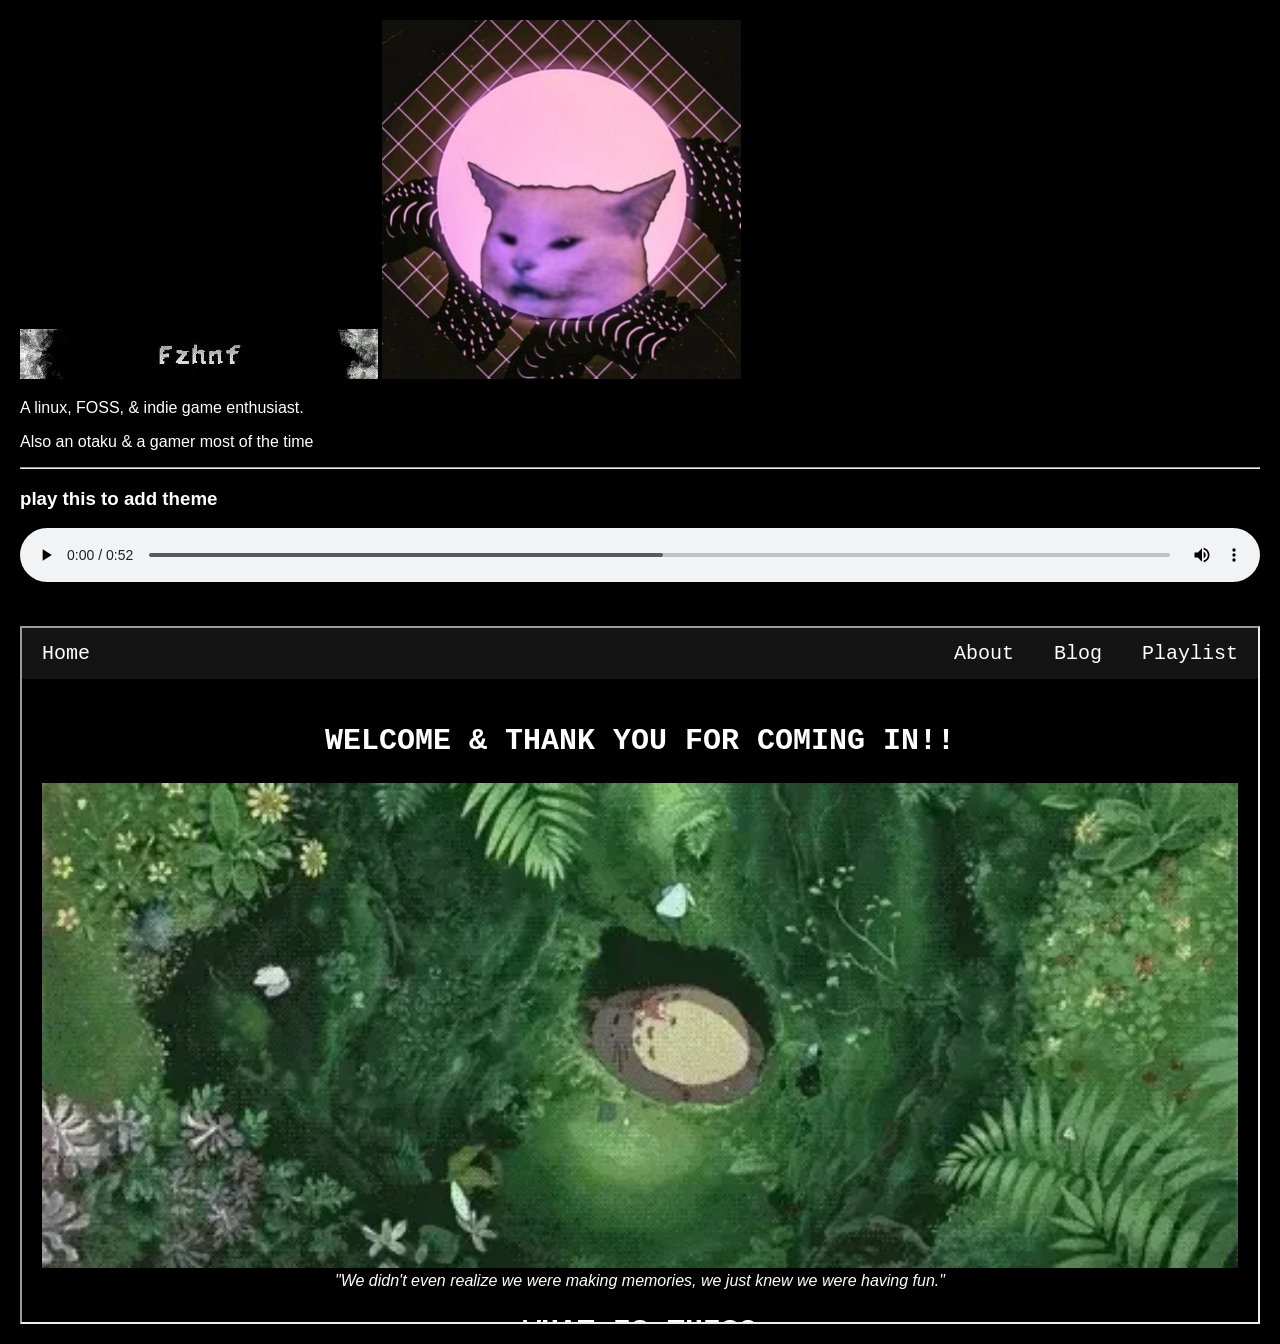
<file: index.html>
<!DOCTYPE html>
<html lang="en"><head>
<meta http-equiv="content-type" content="text/html; charset=UTF-8">
<title>Fzhnf's Spot</title>
<meta charset="UTF-8">
<meta name="viewport" content="width=device-width, initial-scale=1">
<link rel="stylesheet" href="style.css">
</head>
<body>
	
	<div class="row">
	  <div class="side">
	  <img src="source/name.webp" alt="" width="358px" height="50px">
	    <img src="source/profile.webp" alt="" width="359px" height="359px">
	    <p> A linux, FOSS, &amp; indie game enthusiast. </p>
	    <p> Also an otaku &amp; a gamer most of the time </p>
	    <hr>
	    <h3>play this to add theme</h3>
	    <audio src="source/bg.mp3" controls autoplay class="audio"></audio>

	</div>
	
		<div class="main">
 			<div class="container">
  				<iframe class="responsive-iframe" src="home/index.html"></iframe>
			</div> 
			
		</div>
	</div>

</body></html>
</file>
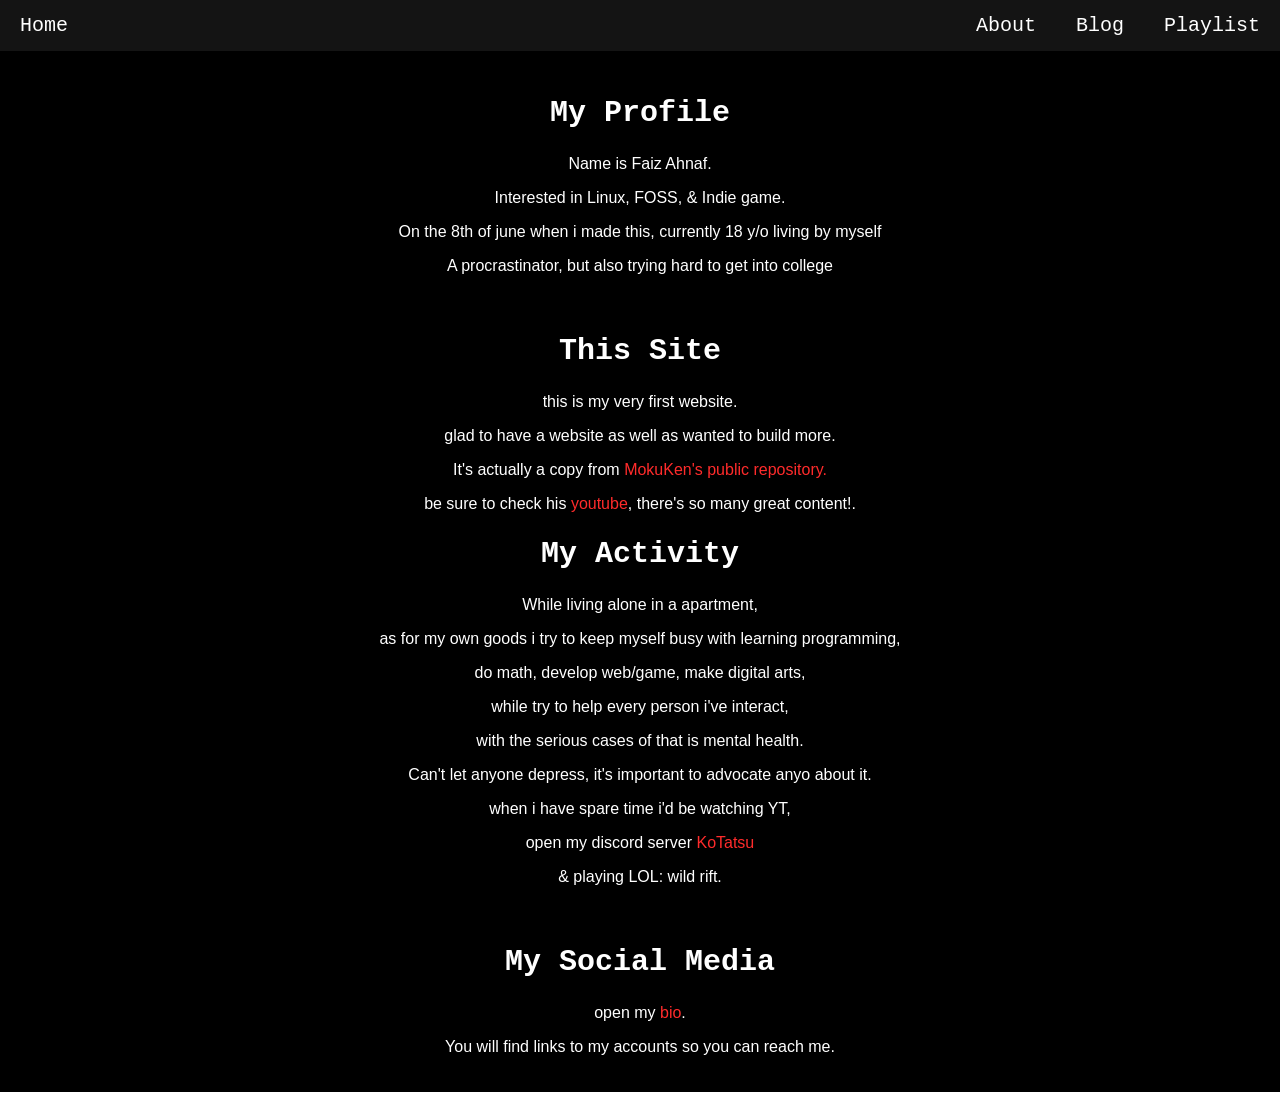
<file: about/index.html>
<!DOCTYPE html>
<html lang="en"><head>
<meta http-equiv="content-type" content="text/html; charset=UTF-8">
<title>Fzhnf's Spot</title>
<meta charset="UTF-8">
<meta name="viewport" content="width=device-width, initial-scale=1">
<link rel="stylesheet" href="https://fzhnf.github.io/style.css">
</head>
<body>

	<div class="navbar">
	  <a href="https://fzhnf.github.io/playlist/" class="right">Playlist</a>
	  <a href="https://fzhnf.github.io/blog/" class="right">Blog</a>
	  <a href="https://fzhnf.github.io/about/" class="right">About</a>
	  <a href="https://fzhnf.github.io/home/">Home</a>
	</div>
	
	<div class="row" id="section2">
		<div class="main">
			<center>
			<h2>My Profile</h2>
			<p> Name is Faiz Ahnaf. </p>
			<p> Interested in Linux, FOSS, &amp; Indie game. </p>
			<p> On the 8th of june when i made this, currently 18 y/o living by myself </p>
			<p> A procrastinator, but also trying hard to get into college </p>
		<br>
		<h2>This Site</h2>
			<p> this is my very first website. </p>
			<p> glad to have a website as well as wanted to build more.  </p>
			<p> It's actually a copy from <a href="https://github.com/MokuKen/mokuken.github.io">MokuKen's public repository.</a> </p>
			<p> be sure to check his <a href="https://www.youtube.com/channel/UCmcAOvuROtj8NRumczd_E5Q">youtube</a>, there's so many great content!. </p>
			<p. I'm
		<br>
		<h2>My Activity</h2>
			<p> While living alone in a apartment, </p>
			<p> as for my own goods i try to keep myself busy with learning programming, </p>
			<p> do math, develop web/game, make digital arts, </p>
			<p> while try to help every person i've interact, </p>
			<p> with the serious cases of that is  mental health.</p>
			<p> Can't let anyone depress, it's important to advocate anyo about it. </p>
			<p> when i have spare time i'd be watching YT, </p>
			<p> open my discord server <a href="https://bit.ly/KoTatsu">KoTatsu</a> </p>
			<p> &amp; playing LOL: wild rift. </p>
		<br>
		<h2>My Social Media</h2>
			<p> open my <a href="https://fzhnf.bio.link">bio</a>. </p>
			<p> You will find links to my accounts so you can reach me. </p>
			</center>


		</div>
	</div>

	
</body></html>
</file>
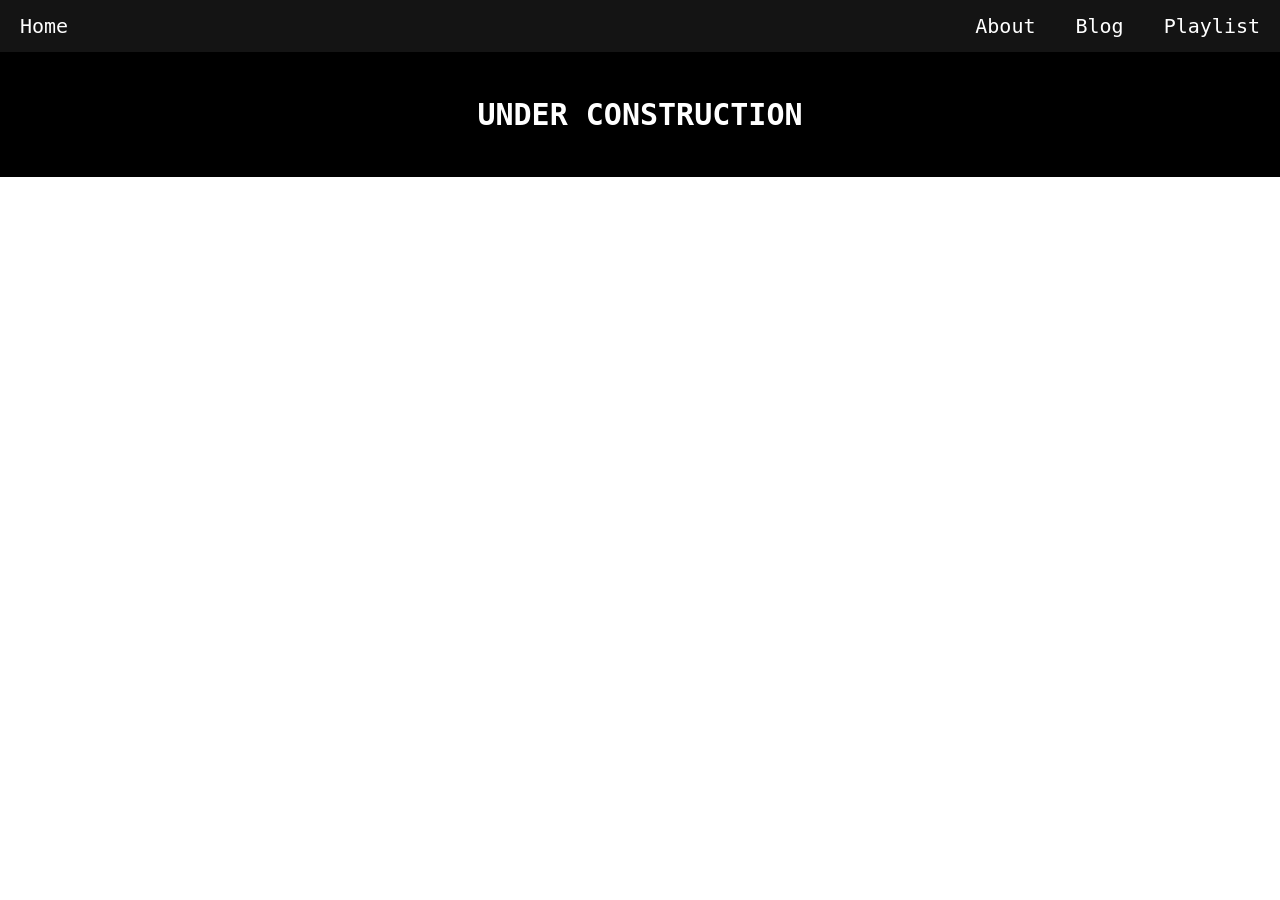
<file: blog/index.html>
<!DOCTYPE html>
<html lang="en"><head>
<meta http-equiv="content-type" content="text/html; charset=UTF-8">
<title>Fzhnf's Spot</title>
<meta charset="UTF-8">
<meta name="viewport" content="width=device-width, initial-scale=1">
<link rel="stylesheet" href="https://fzhnf.github.io/style.css">
</head>
<body>
	
	<div class="navbar">
	  <a href="https://fzhnf.github.io/playlist/" class="right">Playlist</a>
	  <a href="https://fzhnf.github.io/blog/" class="right">Blog</a>
	  <a href="https://fzhnf.github.io/about/" class="right">About</a>
	  <a href="https://fzhnf.github.io/home/">Home</a>
	</div>

	<div class="row">
		<div class="main">
		<center><h2>UNDER CONSTRUCTION</h2></center>
		</div>
	</div>

</body></html>


	<!-- <div class="fakeimg" style="height:200px;">Image</div> -->
		<!--  <h5>Title description, Dec 7, 2017</h5> -->
</file>
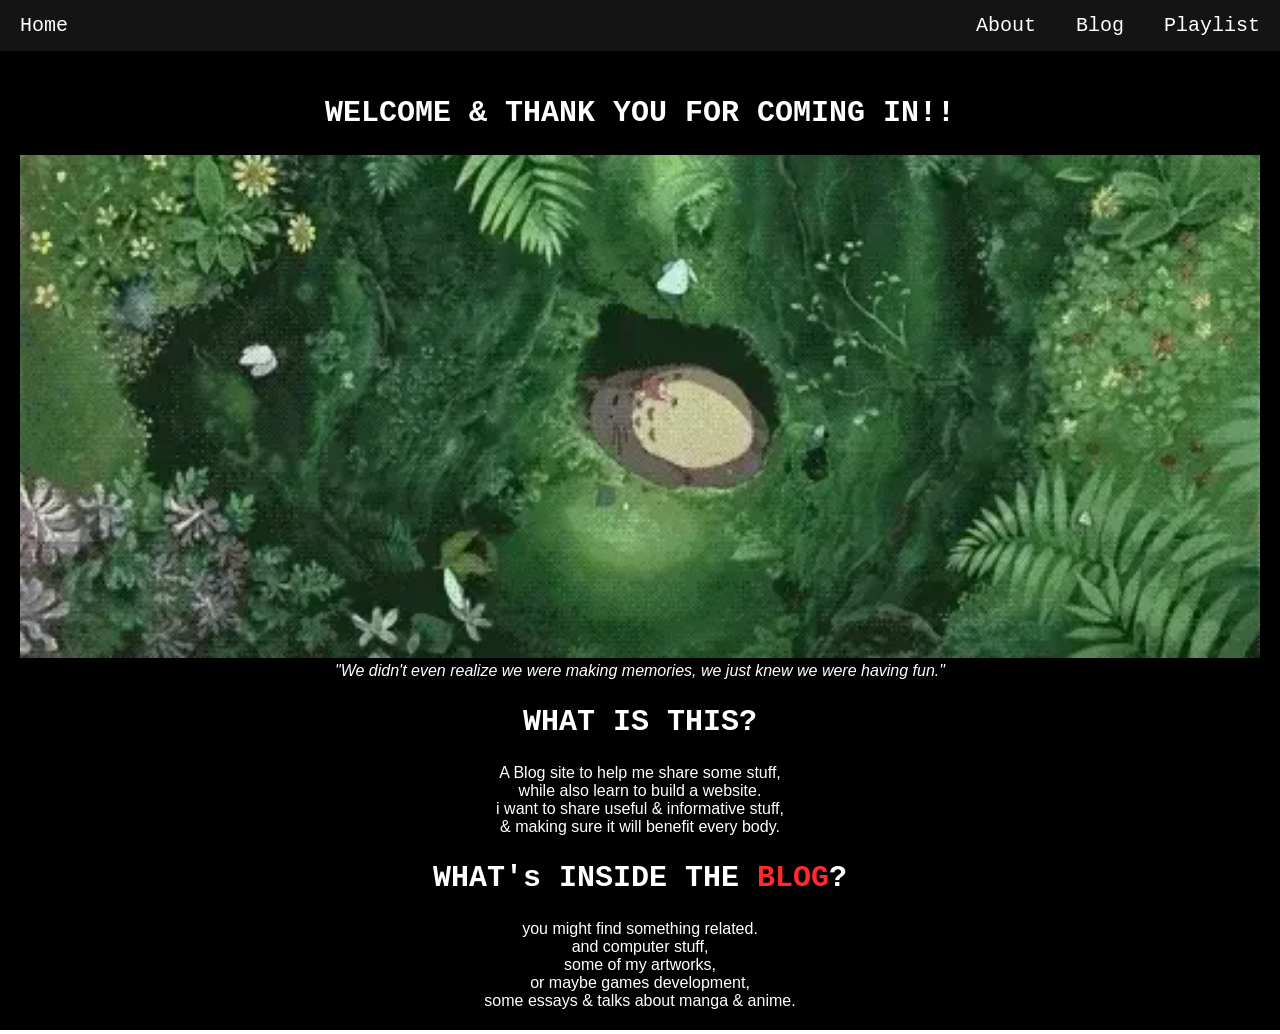
<file: home/index.html>
<!DOCTYPE html>
<html lang="en"><head>
<meta http-equiv="content-type" content="text/html; charset=UTF-8">
<title>Fzhnf's Spot</title>
<meta charset="UTF-8">
<meta name="viewport" content="width=device-width, initial-scale=1">
<link rel="stylesheet" href="https://fzhnf.github.io/style.css">
</head>
<body>

	<div class="navbar">
	  <a href="https://fzhnf.github.io/playlist/" class="right">Playlist</a>
	  <a href="https://fzhnf.github.io/blog/" class="right">Blog</a>
	  <a href="https://fzhnf.github.io/about/" class="right">About</a>
	  <a href="https://fzhnf.github.io/home/">Home</a>
	</div>

	<div class="row">
		<div class="main">
			<center>
	    	<h2>WELCOME &amp; THANK YOU FOR COMING IN!!</h2>
	    	<img src="https://fzhnf.github.io/source/totoro.webp" alt="" width="100%" height="100%">
	    		 <em> "We didn't even realize we were making memories, we just knew we were having fun." </em>
	    	<h2>WHAT IS THIS?</h2>
				 A Blog site to help me share some stuff, <br>
				 while also learn to build a website. <br>
				 i want to share useful &amp; informative stuff, <br>
				 &amp; making sure it will benefit every body.
	    	<h2>WHAT's INSIDE THE <a href="https://fzhnf.github.io/blog/">BLOG</a>?</h2>
	    		 you might find something related. <br>
				 and computer stuff, <br>
				 some of my artworks, <br>
				 or maybe games development, <br>
	    		 some essays &amp; talks about manga &amp; anime.

			</center>
			</div>
		</div>

</body></html>
</file>
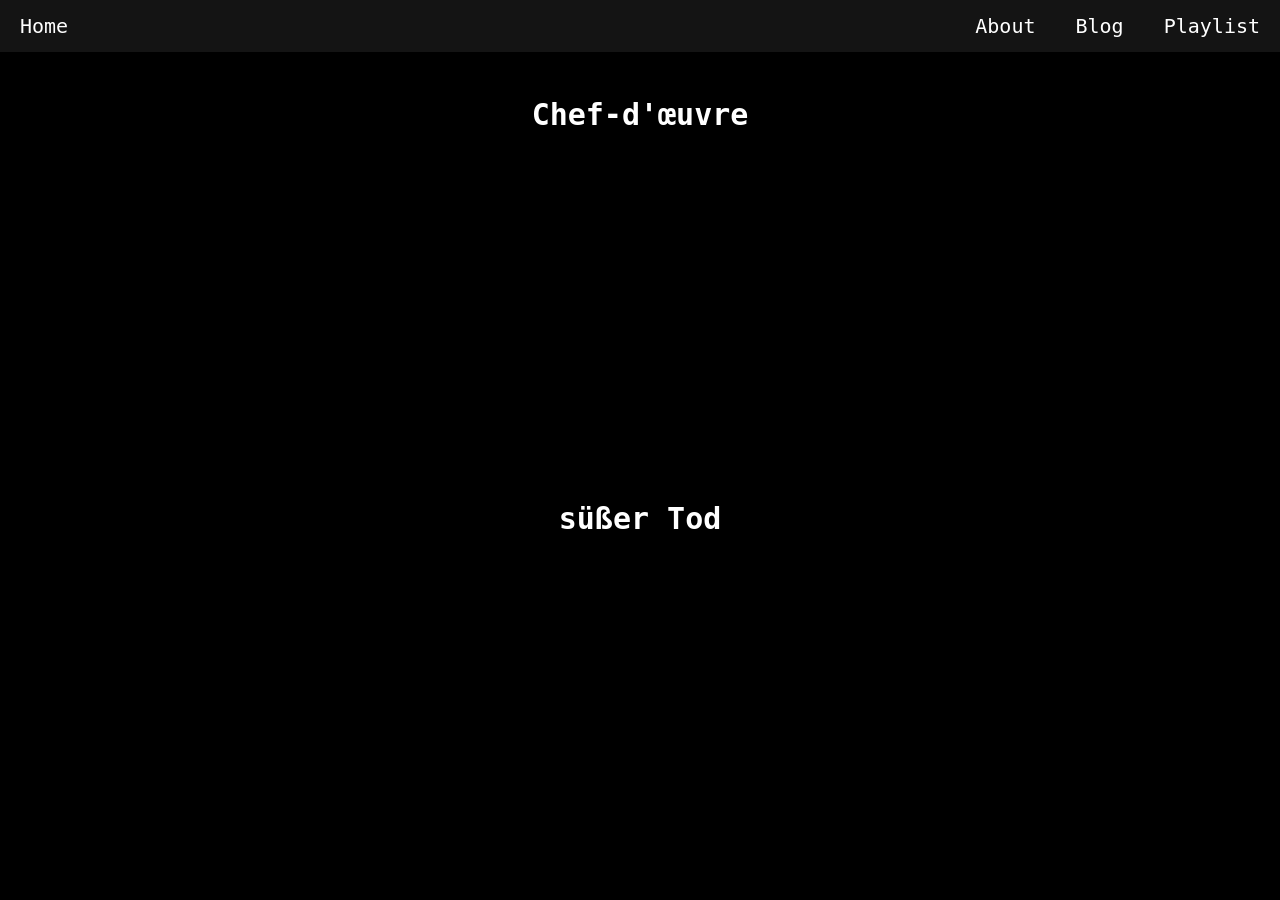
<file: playlist/index.html>
<!DOCTYPE html>
<html lang="en"><head>
<meta http-equiv="content-type" content="text/html; charset=UTF-8">
<title>Fzhnf's Spot</title>
<meta charset="UTF-8">
<meta name="viewport" content="width=device-width, initial-scale=1">
<link rel="stylesheet" href="https://fzhnf.github.io/style.css">
</head>
<body>
	
	<div class="navbar">
	  <a href="https://fzhnf.github.io/playlist/" class="right">Playlist</a>
	  <a href="https://fzhnf.github.io/blog/" class="right">Blog</a>
	  <a href="https://fzhnf.github.io/about/" class="right">About</a>
	  <a href="https://fzhnf.github.io/home/">Home</a>
	</div>

	<div class="row">
		<div class="main">
		<center><h2>Chef-d'œuvre</h2></center>
			<iframe width="560" height="315" src="https://www.youtube.com/embed/videoseries?list=PLKWayYXE-4LzMCqSkxflZjKyQV8mvTGEG" title="YouTube video player" frameborder="0" allow="accelerometer; autoplay; clipboard-write; encrypted-media; gyroscope; picture-in-picture" allowfullscreen></iframe>
		<center><h2>süßer Tod</h2></center>
			<iframe width="560" height="315" src="https://www.youtube.com/embed/videoseries?list=PLKWayYXE-4Ly_cqZM3lv-B5_R1fqri_5c" title="YouTube video player" frameborder="0" allow="accelerometer; autoplay; clipboard-write; encrypted-media; gyroscope; picture-in-picture" allowfullscreen></iframe>
		</div>
	</div>

</body></html>
</file>
<file: style.css>
* {
  box-sizing: border-box;
}

/* Style the body */
body {
  font-family: Arial, Helvetica, sans-serif;
  margin: 0;
  color: white;
}

/* Header/logo Title */
.header {
  padding: 80px;
  text-align: center;
  background: #1abc9c;
  color: white;
}

/* Increase the font size of the heading */
.header h1 {
  font-size: 40px;
}

a {
    text-decoration: none;
    color: #ff2b2b;
}

h2 {
    font-family: monospace;
    font-size: 30px;
}

/* Sticky navbar - toggles between relative and fixed, depending on the scroll position. It is positioned relative until a given offset position is met in the viewport - then it "sticks" in place (like position:fixed). The sticky value is not supported in IE or Edge 15 and earlier versions. However, for these versions the navbar will inherit default position */
.navbar {
  overflow: hidden;
  background-color: #141414;
  position: sticky;
  position: -webkit-sticky;
  top: 0;
}

/* Style the navigation bar links */
.navbar a {
  float: left;
  display: block;
  color: white;
  text-align: center;
  padding: 14px 20px;
  text-decoration: none;
  font-family: monospace;
  font-size: 20px;
}


/* Right-aligned link */
.navbar a.right {
  float: right;
}

/* Change color on hover */
.navbar a:hover {
  background-color: #ddd;
  color: black;
}

/* Active/current link */
.navbar a.active {
  background-color: #666;
  color: white;
}

/* Column container */
.row {  
  display: -ms-flexbox; /* IE10 */
  display: flex;
  -ms-flex-wrap: wrap; /* IE10 */
  flex-wrap: wrap;
}

/* Create two unequal columns that sits next to each other */
/* Sidebar/left column */
.side {
  -ms-flex: 30%; /* IE10 */
  flex: 30%;
  background-color: black;
  padding: 20px;
}

/* Main column */
.main {   
  -ms-flex: 70%; /* IE10 */
  flex: 70%;
  background-color: black;
  padding: 20px;
}

/* Fake image, just for this example */
.fakeimg {
  background-color: black;
  width: 100%;
}

/* Footer */
.footer {
  padding: 20px;
  text-align: center;
  background: #141414;
}

/* Responsive layout - when the screen is less than 700px wide, make the two columns stack on top of each other instead of next to each other */
@media screen and (max-width: 700px) {
  .row {   
    flex-direction: column;
  }
}

/* Responsive layout - when the screen is less than 400px wide, make the navigation links stack on top of each other instead of next to each other */
@media screen and (max-width: 301px) {
  .navbar a {
    float: none;
    width: 100%;
  }
}


audio {
  width: 100%;
}

html {
  scroll-behavior: smooth;
}

#section1 {
  height: 870px;
}

#section2 {
  height: 600px;
}

.container {
  position: relative;
  overflow: hidden;
  width: 100%;
  height: 615px;
  padding-top: 56.25%; /* 16:9 Aspect Ratio (divide 9 by 16 = 0.5625) */
}

/* Then style the iframe to fit in the container div with full height and width */
.responsive-iframe {
  position: absolute;
  top: 0;
  left: 0;
  bottom: 0;
  right: 0;
  width: 100%;
  height: 100%;
}
</file>
